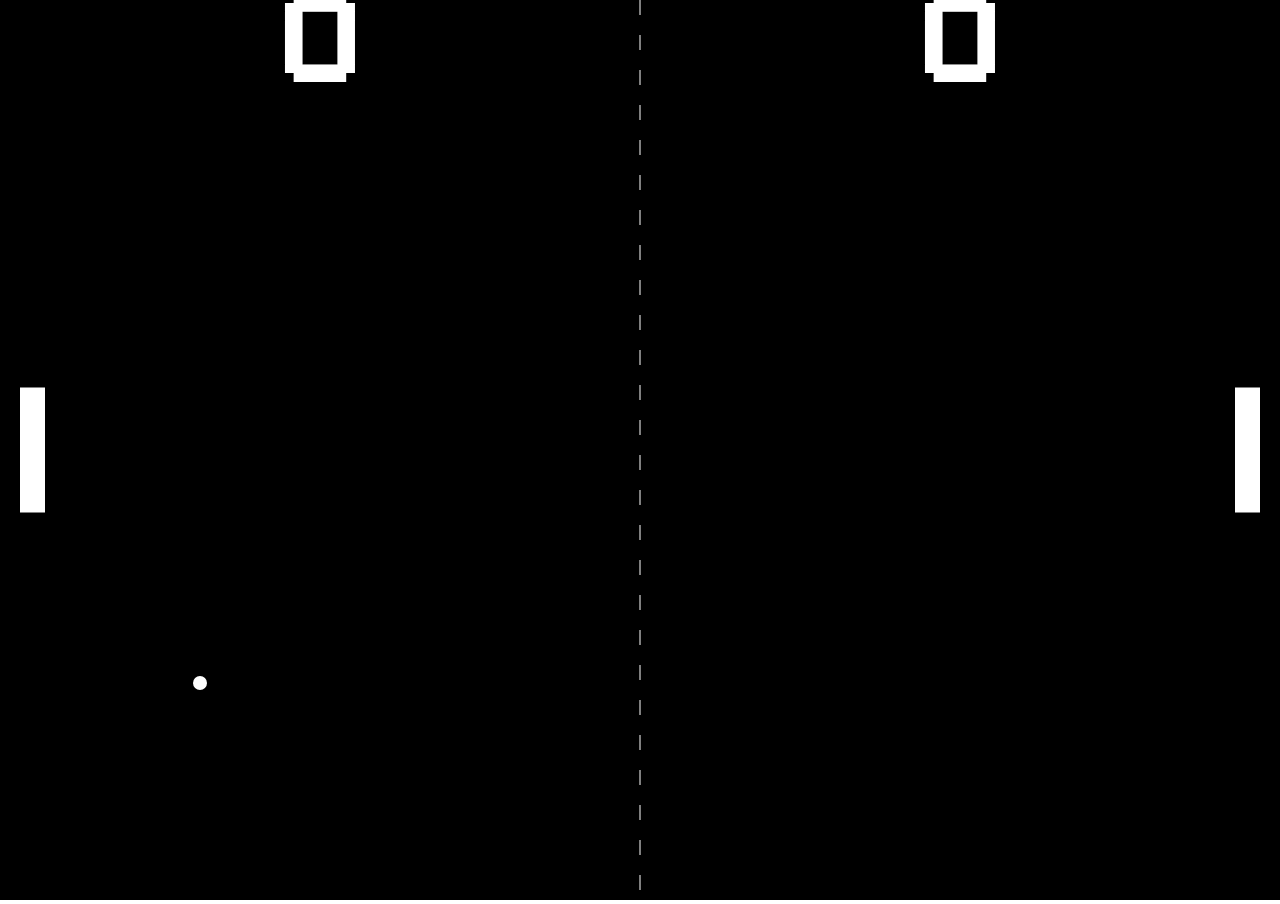
<file: pong/index.html>
<!DOCTYPE html>
<html lang="en">
<head>
    <meta charset="UTF-8">
    <meta name="viewport" content="width=device-width, initial-scale=1.0">
    <link rel="stylesheet" href="style.css">
    <title>Pong</title>
</head>
<body>
    <canvas id="screen"></canvas>
    <script src="game.js"></script>
</body>
</html>
</file>
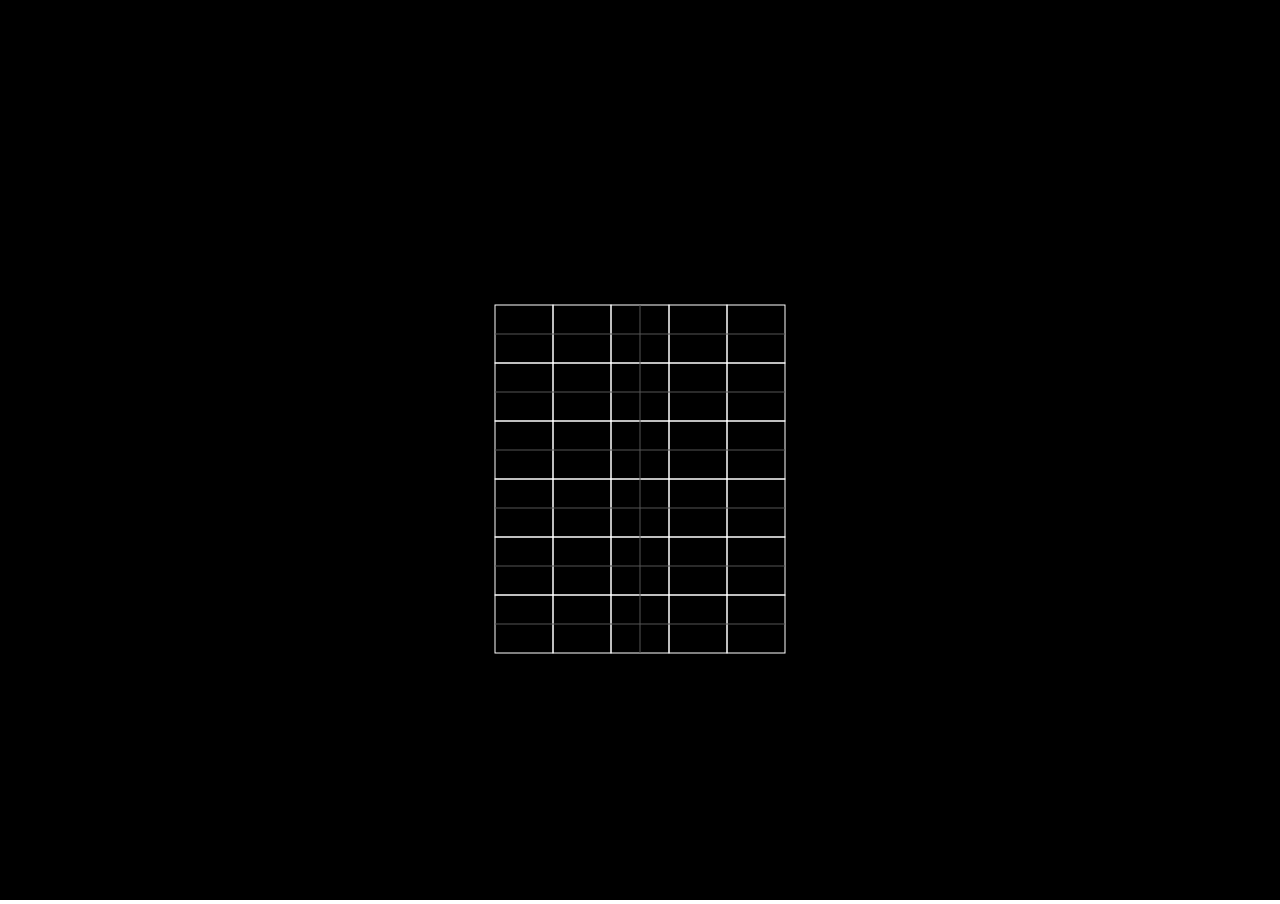
<file: wordle/index.html>
<!DOCTYPE html>
<html lang="en">
<head>
    <meta charset="UTF-8">
    <meta name="viewport" content="width=device-width, initial-scale=1.0">
    <link rel="stylesheet" href="style.css">
    <title>Wordle Solver</title>
</head>
<body>
    <canvas id="screen"></canvas>
    <script src="game.js"></script>
</body>
</html>
</file>
<file: pong/style.css>
html, body {
    margin: 0px;
    overflow: hidden;
}

#canvas {
    position:fixed;
    left:0;
    top:0;
    width:100%;
    height:100%;
}
</file>
<file: wordle/style.css>
html, body {
    margin: 0px;
    overflow: hidden;
}

#canvas {
    position:fixed;
    left:0;
    top:0;
    width:100%;
    height:100%;
}
</file>
